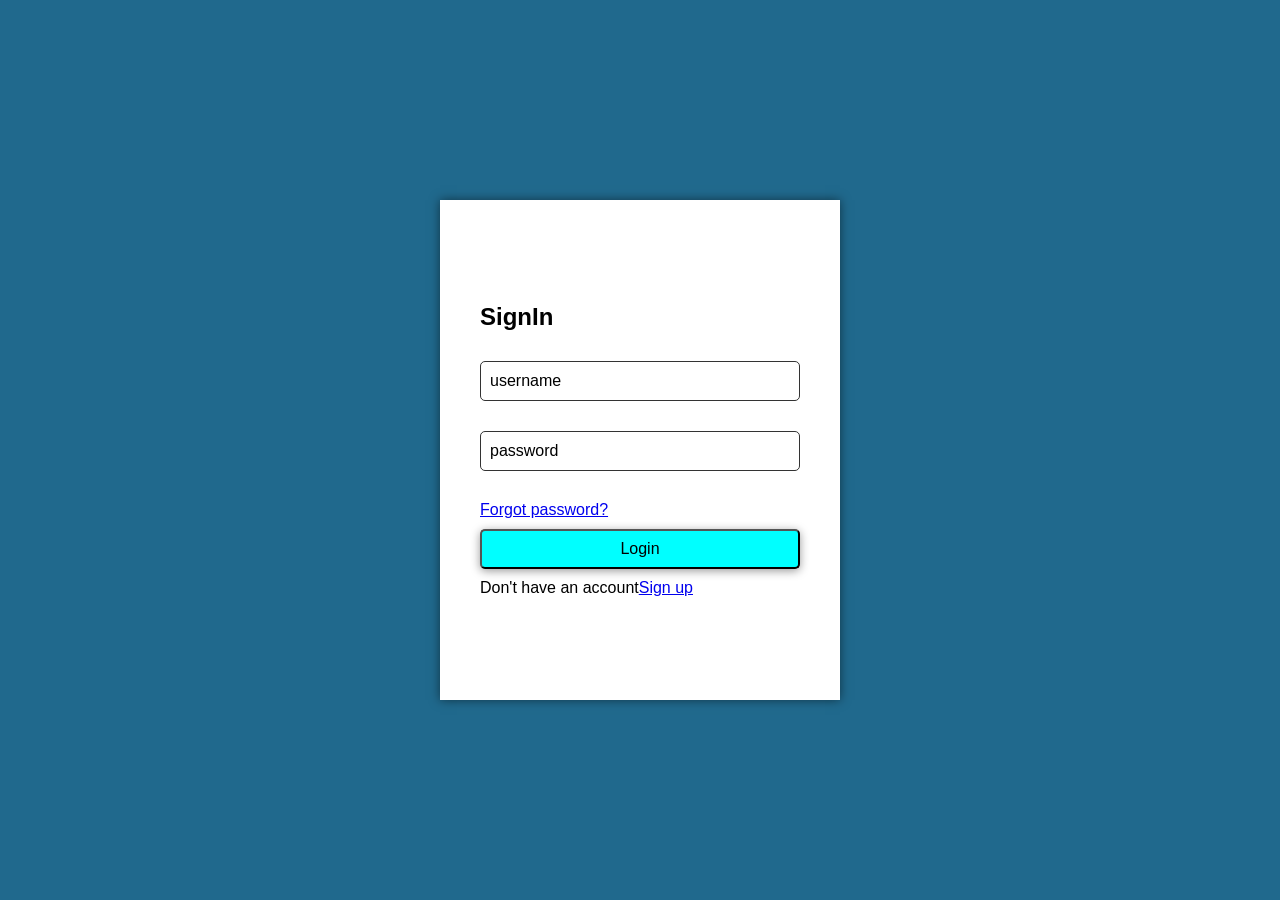
<file: Login_form.html>
<html>
    <head>
        <title>LOGIN/SIGN IN FORM</title>
    <link rel="stylesheet" href="style1.css">
    </head>
    <body>
        <div class="wrapper">
            <div class="form-wrapper sign-in">
                <form action="">
                    <h2>SignIn</h2>
                <div class="input-group">
                    <input type="text" required>
                    <label for="">username</label>
                </div>
                <div class="input-group">
                    <input type="password" required>
                    <label for="">password</label>
                </div>
                <div class="forgot-password">
                    <a href="#">Forgot password?</a>
                </div>
                <button type="submit" class="btn">Login</button>
            <div class="sign-link">
                <P>Don't have an account<a href="Login_form - 2.html" class="signup-link" target="_blank">Sign up</a></P>
            </div>    
            </form>
            </div>
        </div>
       
    </body>
</html>
</file>
<file: style1.css>
*{
    margin: 0;
    padding: 0;
    box-sizing: border-box;
    font-family: Arial;
}
body{
    display: flex;
    justify-content: center;
    align-items: center;
    min-height: 100vh;
    background-color:rgb(32, 105, 141);
    overflow: hidden;
}
.wrapper{
    position: relative;
    width: 400px;
    height: 500px;
}
.form-wrapper{
    position: absolute;
    top: 0;
    left: 0;
    display: flex;
    justify-content: center;
    align-items: center;
    width: 100%;
    height: 100%;
    background: #fff;
    box-shadow: 0 0 10px rgba(0, 0, 0, 0.508);
}
.h2{
    font-size: 30px;
    color:black;
    text-align: center;
}
.input-group{
    position: relative;
    width: 320px;
    margin: 30px 0;
}
.input-group label{
    position: absolute;
    top: 50%;
    left: 5px;
    transform: translatey(-50%);
    font-size: 16px;
    color:black;
    padding: 0 5px;
    pointer-events: none;
    transition:0.6s ;
}
.input-group input
{
    width: 100%;
    height: 40px;
    font-size: 16px;
    color:black;
    padding: 0 10px;
    background: transparent;
    border: 1px solid #333;
    outline: none;
    border-radius: 5px;
}
.input-group input:focus~label,
.input-group input:valid~label{
    top: 0;
    font-size: 12px;
    background: #fff;
}
.forgot-pass{
    margin: -15px 0 15px;

}
.forgot-pass a{
    color: #333;
    font-size: 14px;
    text-decoration: none;
}
.forgot-pass a:hover{
    text-decoration: underline;
}
.forgot-password{
    margin-bottom: 10px;
}
p{
    margin-top: 10px;
}
.btn{
    position: relative;
    top: 0;
    left: 0;
    width: 100%;
    height: 40px;
    background-color:aqua;
    box-shadow: 0 2px 10px rgba(0,0,0,.4);
    font-size: 16px;
    color:black;
    font-weight:500;
    cursor: pointer;
    border-radius: 5px;
}
</file>
